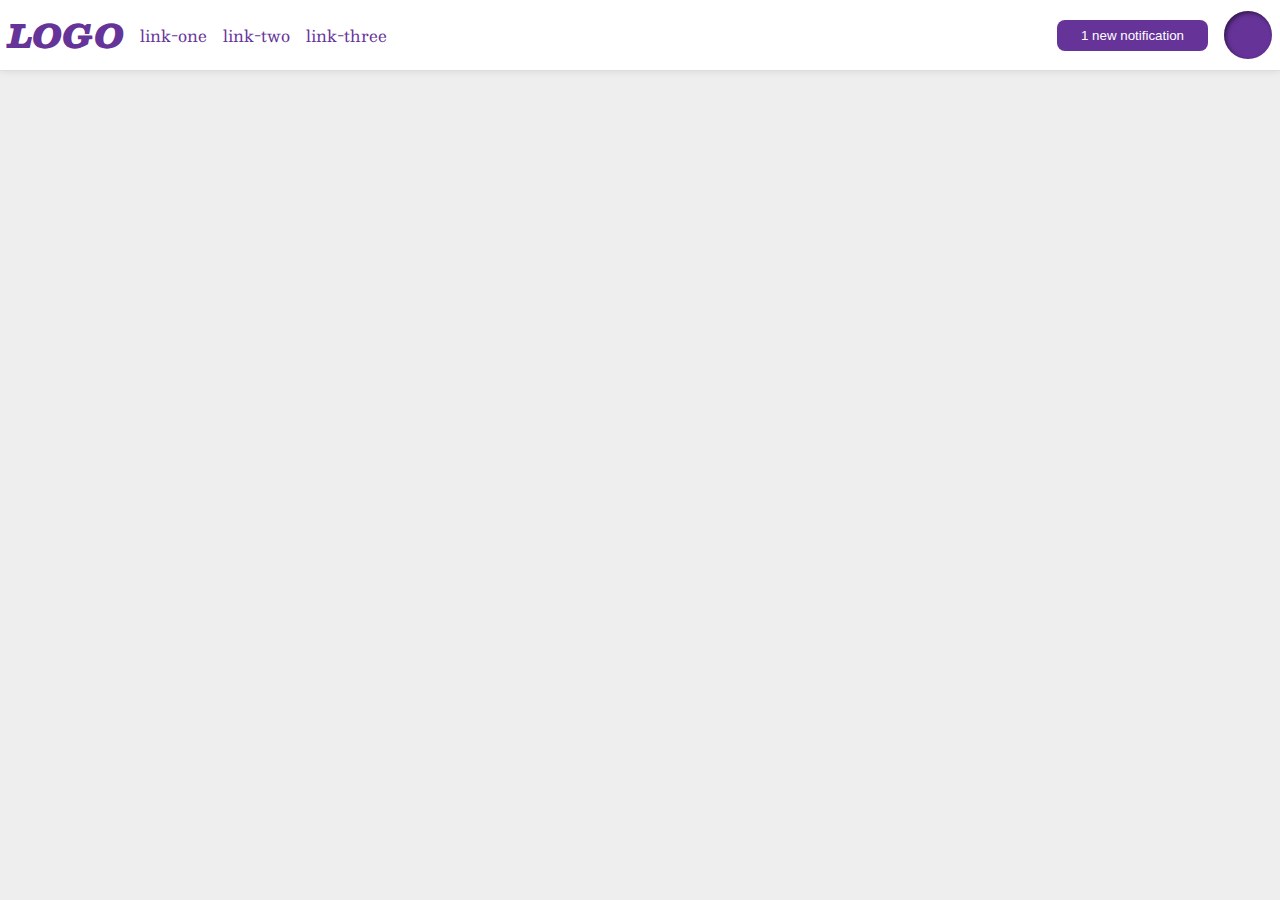
<file: flex/03-flex-header-2/index.html>
<!DOCTYPE html>
<html lang="en">
  <head>
    <meta charset="UTF-8">
    <meta http-equiv="X-UA-Compatible" content="IE=edge">
    <meta name="viewport" content="width=device-width, initial-scale=1.0">
    <title>Flex Header 2</title>
    <link rel="stylesheet" href="style.css">
  </head>
  <body>
    <div class="header">
      <div class="left"> 
        <div class="logo">
        LOGO
        </div>
        <ul class="links">
          <li><a href="google.com">link-one</a></li>
          <li><a href="google.com">link-two</a></li>
          <li><a href="google.com">link-three</a></li>
        </ul>
      </div>
      <div class="right">
        <button class="notifications">
        1 new notification
        </button>
        <div class="profile-image"></div>
      </div>
    </div>
  </body>
</html>
</file>
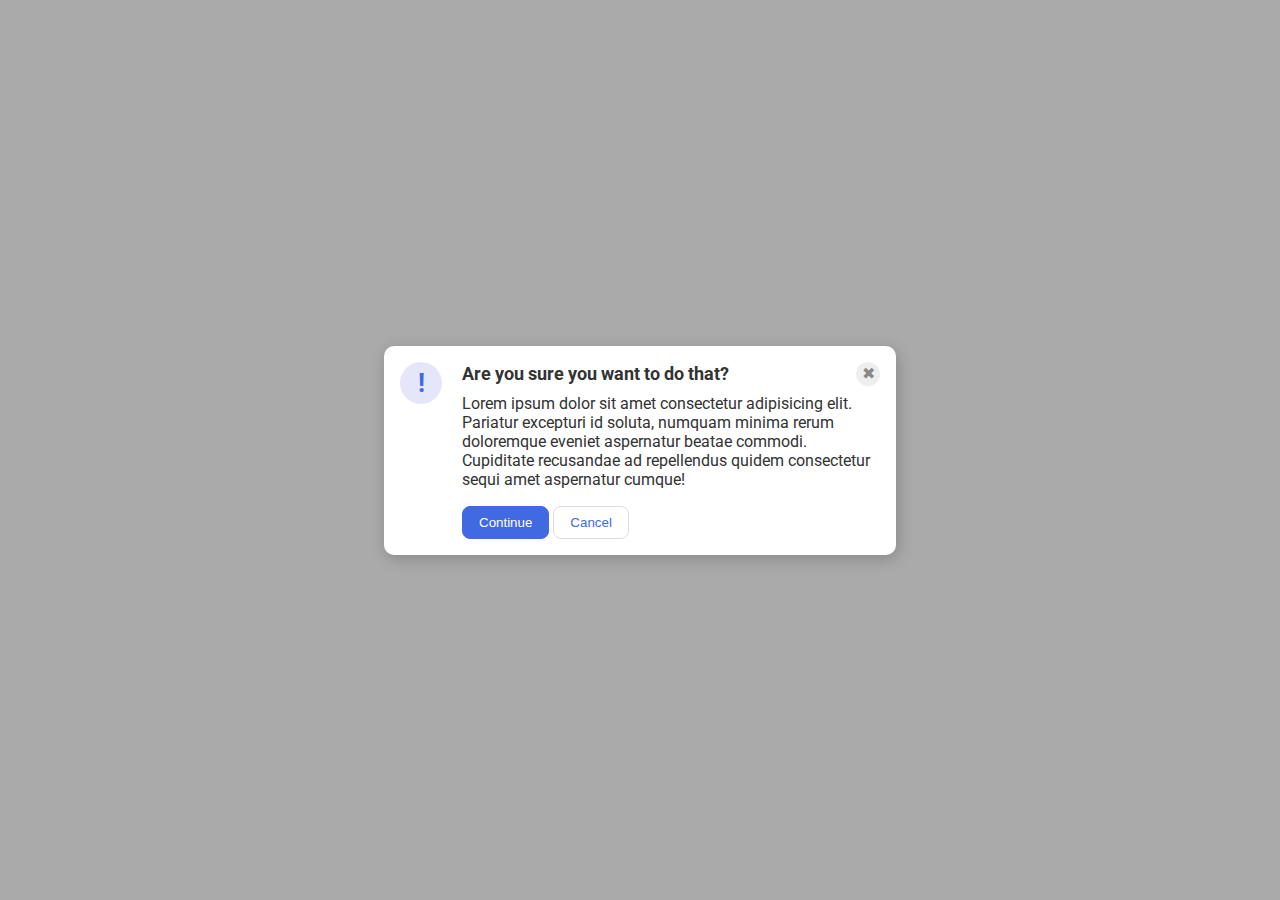
<file: flex/05-flex-modal/index.html>
<!DOCTYPE html>
<html lang="en">
  <head>
    <meta charset="UTF-8">
    <meta http-equiv="X-UA-Compatible" content="IE=edge">
    <meta name="viewport" content="width=device-width, initial-scale=1.0">
    <link rel="stylesheet" href="style.css">
    <title>Modal</title>
  </head>
  <body>
    <div class="modal">
      <div class="icon">!</div>
      <div class="container">
        <div class="header">Are you sure you want to do that?
          <div class="close-button">✖</div>
        </div>
        <div class="text">Lorem ipsum dolor sit amet consectetur adipisicing elit. Pariatur excepturi id soluta, numquam minima rerum doloremque eveniet aspernatur beatae commodi. Cupiditate recusandae ad repellendus quidem consectetur sequi amet aspernatur cumque!</div>
        <button class="continue">Continue</button>
        <button class="cancel">Cancel</button>
      </div>
    </div>
  </body>
</html>
</file>
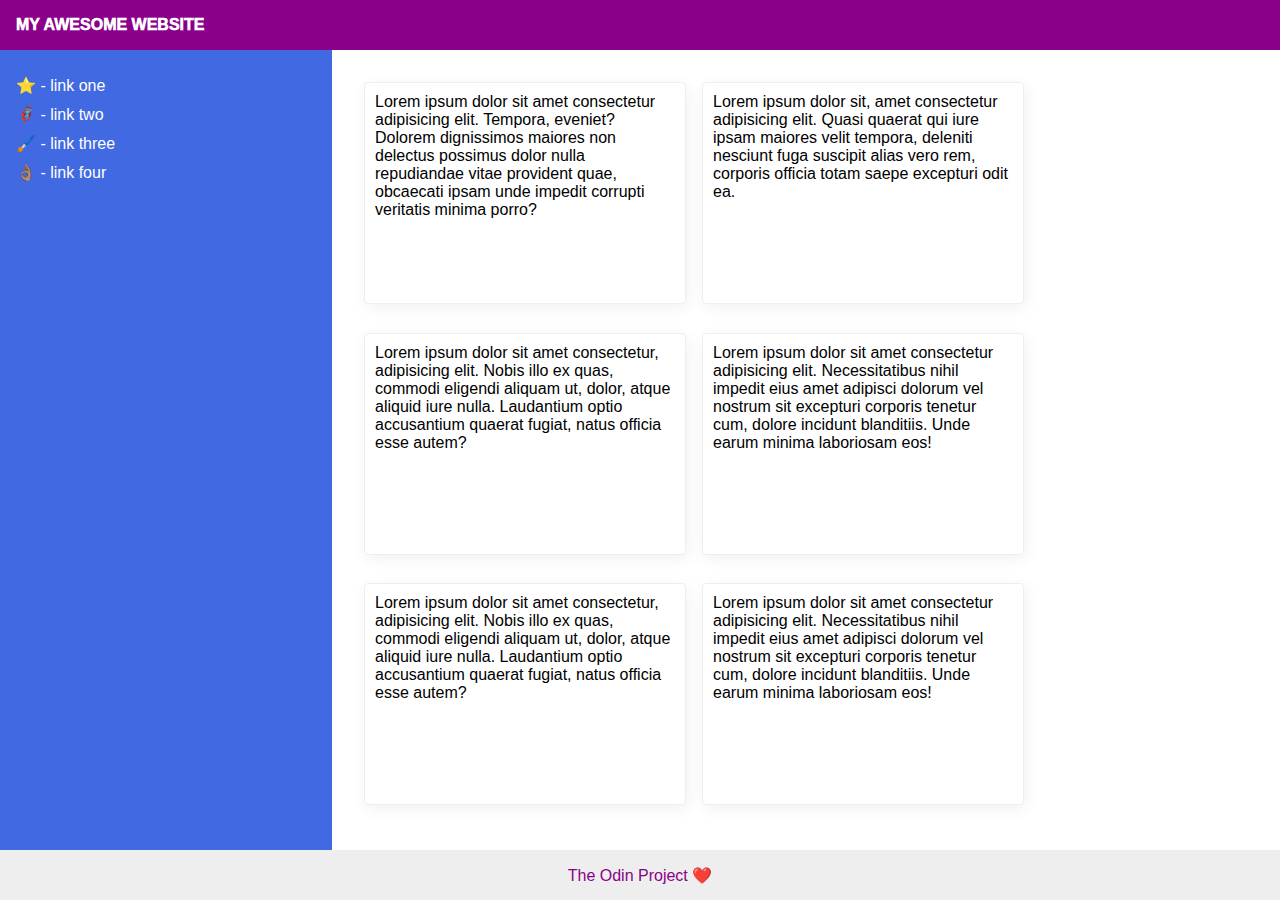
<file: flex/07-flex-layout-2/index.html>
<!DOCTYPE html>
<html lang="en">
  <head>
    <meta charset="UTF-8">
    <meta http-equiv="X-UA-Compatible" content="IE=edge">
    <meta name="viewport" content="width=device-width, initial-scale=1.0">
    <title>The Holy Grail</title>
    <link rel="stylesheet" href="style.css">
  </head>
  <body>
    <div class="header">
      MY AWESOME WEBSITE
    </div>
  <div class="content">
    <div class="sidebar">
      <ul>
        <li><a href="#">⭐ - link one</a></li>
        <li><a href="#">🦸🏽‍♂️ - link two</a></li>
        <li><a href="#">🖌️ - link three</a></li>
        <li><a href="#">👌🏽 - link four</a></li>
      </ul>
    </div>
  <div class="card-container">
    <div class="card">Lorem ipsum dolor sit amet consectetur adipisicing elit. Tempora, eveniet? Dolorem dignissimos maiores non delectus possimus dolor nulla repudiandae vitae provident quae, obcaecati ipsam unde impedit corrupti veritatis minima porro?</div>
    <div class="card">Lorem ipsum dolor sit, amet consectetur adipisicing elit. Quasi quaerat qui iure ipsam maiores velit tempora, deleniti nesciunt fuga suscipit alias vero rem, corporis officia totam saepe excepturi odit ea.</div>
    <div class="card">Lorem ipsum dolor sit amet consectetur, adipisicing elit. Nobis illo ex quas, commodi eligendi aliquam ut, dolor, atque aliquid iure nulla. Laudantium optio accusantium quaerat fugiat, natus officia esse autem?</div>
    <div class="card">Lorem ipsum dolor sit amet consectetur adipisicing elit. Necessitatibus nihil impedit eius amet adipisci dolorum vel nostrum sit excepturi corporis tenetur cum, dolore incidunt blanditiis. Unde earum minima laboriosam eos!</div>
    <div class="card">Lorem ipsum dolor sit amet consectetur, adipisicing elit. Nobis illo ex quas, commodi eligendi aliquam ut, dolor, atque aliquid iure nulla. Laudantium optio accusantium quaerat fugiat, natus officia esse autem?</div>
    <div class="card">Lorem ipsum dolor sit amet consectetur adipisicing elit. Necessitatibus nihil impedit eius amet adipisci dolorum vel nostrum sit excepturi corporis tenetur cum, dolore incidunt blanditiis. Unde earum minima laboriosam eos!</div>
  </div>
  </div>
    <div class="footer">
      The Odin Project ❤️
    </div>
  </body>
</html>
</file>
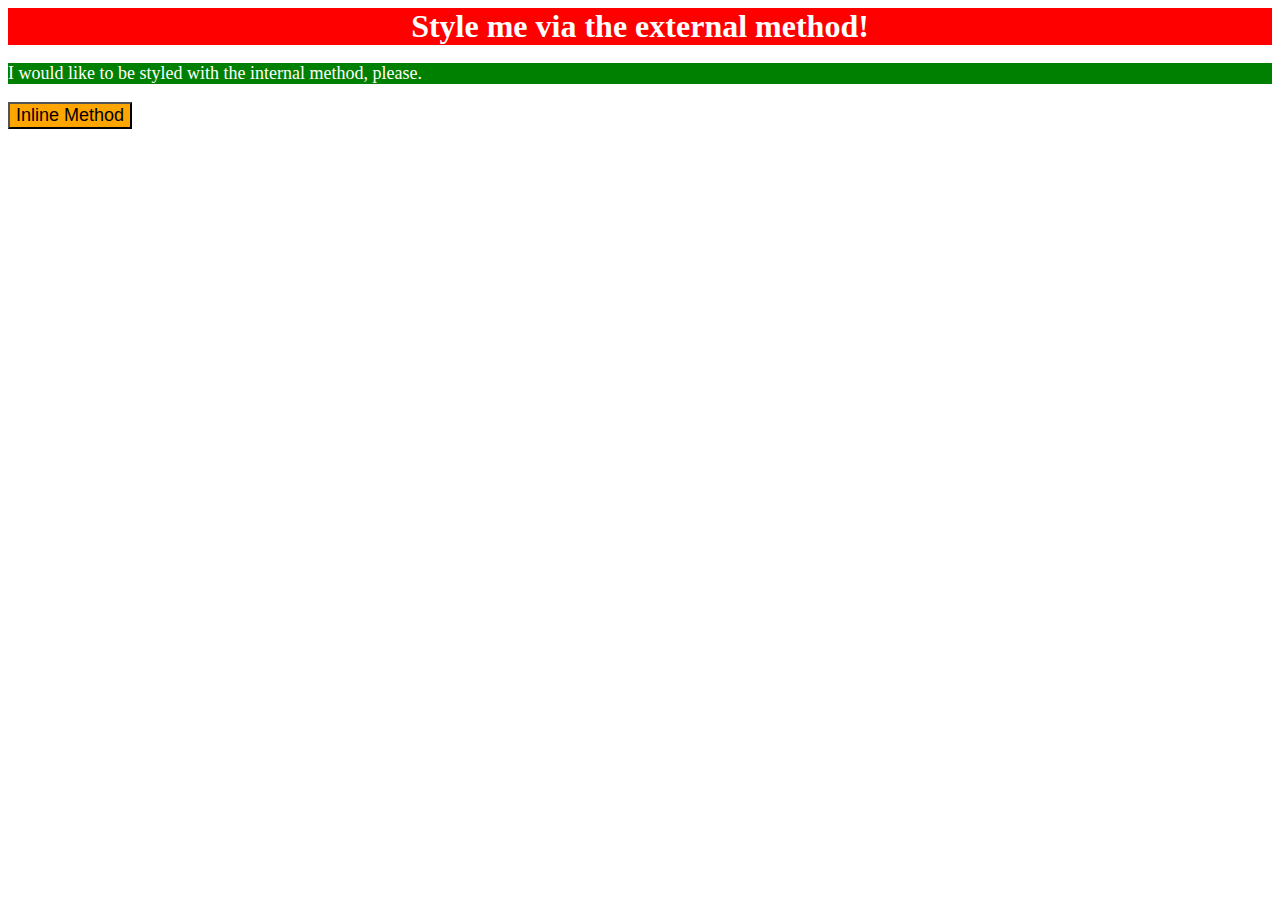
<file: foundations/01-css-methods/index.html>
<!DOCTYPE html>
<html lang="en">
  <head>
    <meta charset="UTF-8">
    <meta http-equiv="X-UA-Compatible" content="IE=edge">
    <meta name="viewport" content="width=device-width, initial-scale=1.0">
    <link rel="stylesheet" href="styles.css">
    <title>Methods for Adding CSS</title>
  </head>
  <body>
    <div>Style me via the external method!</div>
    <p>I would like to be styled with the internal method, please.</p>
    <button style="background-color: orange; font-size: 18px;">Inline Method</button>
    <style>
      p {
        background-color: green;
        color: white;
        font-size: 18px;
      }
    </style>
  </body>
</html>
</file>
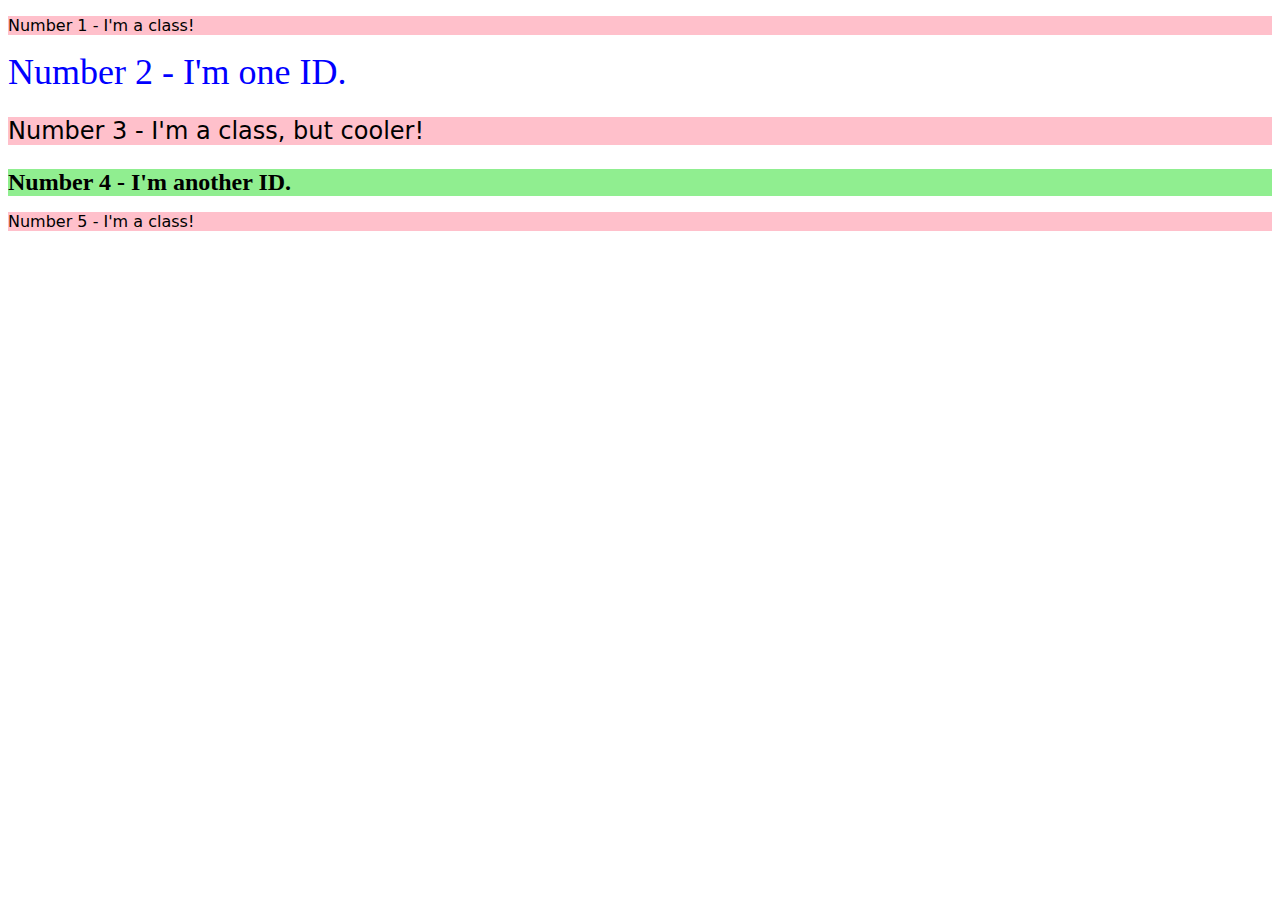
<file: foundations/02-class-id-selectors/index.html>
<!DOCTYPE html>
<html lang="en">
  <head>
    <meta charset="UTF-8">
    <meta http-equiv="X-UA-Compatible" content="IE=edge">
    <meta name="viewport" content="width=device-width, initial-scale=1.0">
    <title>Class and ID Selectors</title>
    <link rel="stylesheet" href="style.css">
  </head>
  <body>
    <p class="odd">Number 1 - I'm a class!</p>
    <div class="second">Number 2 - I'm one ID.</div>
    <p class="odd third">Number 3 - I'm a class, but cooler!</p>
    <div class="fourth">Number 4 - I'm another ID.</div>
    <p class="odd">Number 5 - I'm a class!</p>
  </body>
</html>
</file>
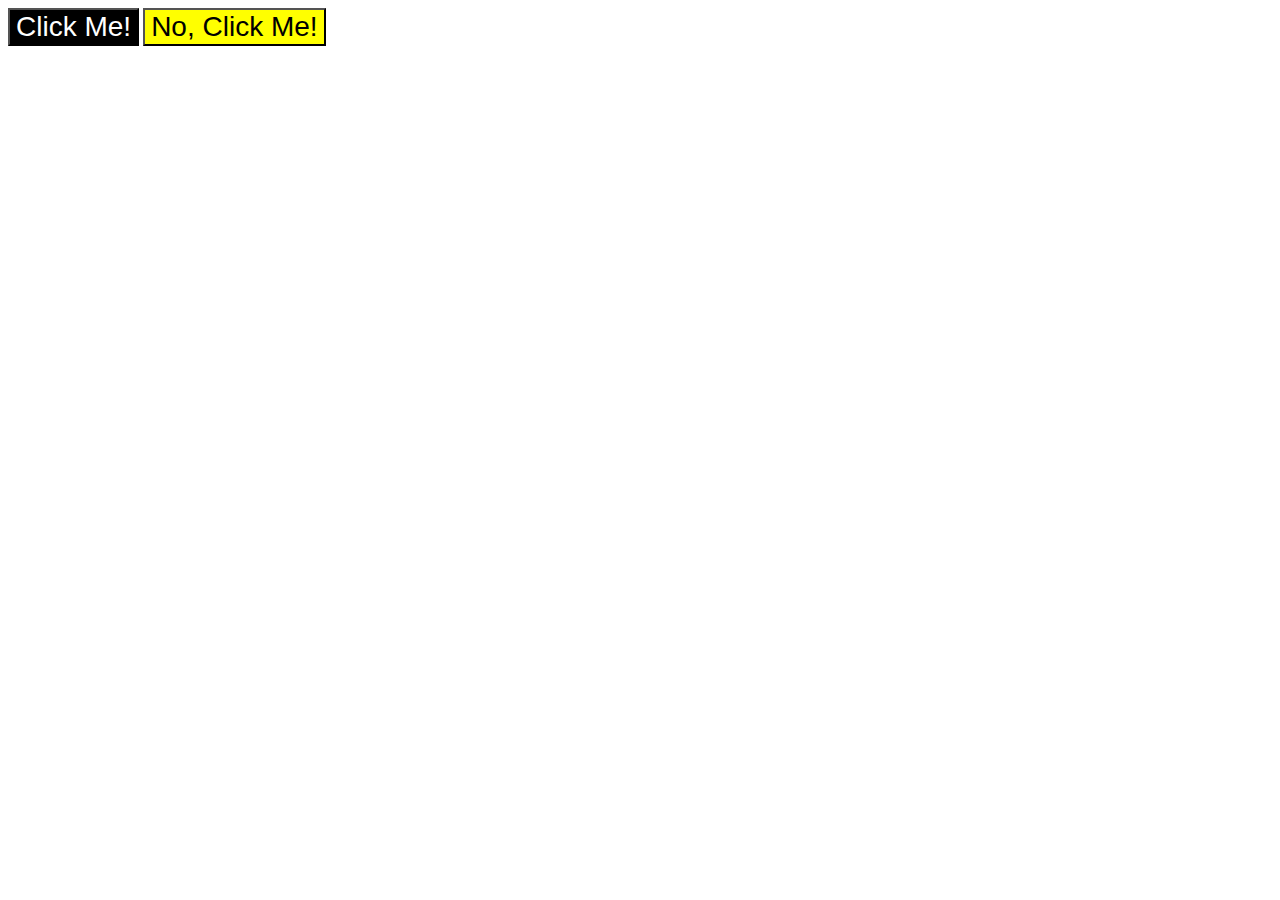
<file: foundations/03-grouping-selectors/index.html>
<!DOCTYPE html>
<html lang="en">
  <head>
    <meta charset="UTF-8">
    <meta http-equiv="X-UA-Compatible" content="IE=edge">
    <meta name="viewport" content="width=device-width, initial-scale=1.0">
    <title>Grouping Selectors</title>
    <link rel="stylesheet" href="style.css">
  </head>
  <body>
    <button class="first">Click Me!</button>
    <button class="second">No, Click Me!</button>
  </body>
</html>
</file>
<file: flex/03-flex-header-2/style.css>
/* this is some magical font-importing.  
you'll learn about it later. */
@import url('https://fonts.googleapis.com/css2?family=Besley:ital,wght@0,400;1,900&display=swap');

body {
  margin: 0;
  background: #eee;
  font-family: Besley, serif;
}

.header {
  background: white;
  border-bottom: 1px solid #ddd;
  box-shadow: 0 0 8px rgba(0,0,0,.1);
  display: flex;
  justify-content: space-between;
  padding: 8px;
  
}

.profile-image {
  background: rebeccapurple;
  box-shadow: inset 2px 2px 4px rgba(0,0,0,.5);
  border-radius: 50%;
  width: 48px;
  height:  48px;
}

.logo {
  color: rebeccapurple;
  font-size: 32px;
  font-weight: 900;
  font-style: italic;
}

button {
  border: none;
  border-radius: 8px;
  background: rebeccapurple;
  color: white;
  padding: 8px 24px;
}

a {
  /* this removes the line under our links */
  text-decoration: none;
  color: rebeccapurple;
}

ul {
  list-style-type: none;
  display: flex;
  margin: 0;
  padding: 0;
  gap: 16px;
}

.left, .right{
  display: flex;
  align-items: center;
  gap: 16px;
}
</file>
<file: flex/05-flex-modal/style.css>
@import url('https://fonts.googleapis.com/css2?family=Roboto:wght@400;700&display=swap');

html, body {
  height: 100%;
}

body {
  font-family: Roboto, sans-serif;
  margin: 0;
  background: #aaa;
  color: #333;
  /* I'll give you this one for free lol */
  display: flex;
  align-items: center;
  justify-content: center;
}

.modal {
  background: white;
  width: 480px;
  border-radius: 10px;
  box-shadow: 2px 4px 16px rgba(0,0,0,.2);
  display: flex;
  gap: 20px;
  padding: 16px;
}

.icon {
  color: royalblue;
  font-size: 26px;
  font-weight: 700;
  background: lavender;
  width: 42px;
  height: 42px;
  border-radius: 50%;
  display: flex;
  align-items: center;
  justify-content: center;
  flex-shrink: 0;
}

.header{
  display: flex;
  align-items: center;
  justify-content: space-between;
  font-weight: bold;
  font-size: 18px;
  margin-bottom: 8px;
}

.text{
  margin-bottom: 17px;
}


.close-button {
  background: #eee;
  border-radius: 50%;
  color: #888;
  font-weight: 400;
  font-size: 16px;
  height: 24px;
  width: 24px;
  display: flex;
  align-items: center;
  justify-content: center;
}

button {
  padding: 8px 16px;
  border-radius: 8px;
}

button.continue {
  background: royalblue;
  border: 1px solid royalblue;
  color: white;
}

button.cancel {
  background: white;
  border: 1px solid #ddd;
  color: royalblue;
}
</file>
<file: flex/07-flex-layout-2/style.css>
body {
  font-family: -apple-system, BlinkMacSystemFont, 'Segoe UI', Roboto, Oxygen, Ubuntu, Cantarell, 'Open Sans', 'Helvetica Neue', sans-serif;
  margin: 0;
  min-height: 100vh;
  display: flex;
  flex-direction: column;
  justify-content: space-between;
}
/*Added flex and gave padding weight and size along with aligning the text*/
.header {
  display: flex;
  height: 50px;
  padding-left: 16px;
  font-weight: 1000;
  font-size: 32;
  align-items: center;
  background: darkmagenta;
  color: white;
}
/* */
.content{
  display: flex;
  flex: auto;
}
/*display flex and center the doin project text*/
.footer {
  display: flex;
  align-items: center;
  justify-content: center;
  height: 50px;
  background: #eee;
  color: darkmagenta;
}

.sidebar {
  padding: 16px;
  display: flex;
  align-items: flex-start;
  justify-content: flex-start;
  width: 300px;
  flex: 1 0 auto;
  background: royalblue;
}
/*wrap the cards and give gap and padding */
.card-container{  
  display: flex;
  flex-wrap: wrap;
  flex-direction: row;
  gap: 16px;
  padding: 32px;
}
/*add height and width*/
.card {
  border: 1px solid #eee;
  box-shadow: 2px 4px 16px rgba(0,0,0,.06);
  border-radius: 4px;
  height: 200px;
  width: 300px;
  padding: 10px;
}
/*Get rid of bullet points */
ul {
  list-style: none;
  padding: 0;
  margin: 0;
}

li {
  padding-top: 10px;
}

a {
  text-decoration: none;
  color: white;
}
</file>
<file: foundations/01-css-methods/styles.css>
div {
    background-color: red;
    color: white;
    font-size: 32px;
    text-align: center;
    font-weight: bold;
}
</file>
<file: foundations/02-class-id-selectors/style.css>
.odd {
    background-color: pink;
    font-family: "Verdana", "DejaVu Sans", sans-serif;
}

.second{
    color: blue;
    font-size: 36px;
}

.third{
    font-size: 24px;
}

.fourth{
    background-color: lightgreen;
    font-size: 24px;
    font-weight: bold;
}
</file>
<file: foundations/03-grouping-selectors/style.css>
button {
    font-size: 28px;
    font-family: Helvetica, "Times New Roman", sans-serif;
}

.first{
    background-color: black;
    color: white;
}

.second{
    background-color: yellow;
}
</file>
